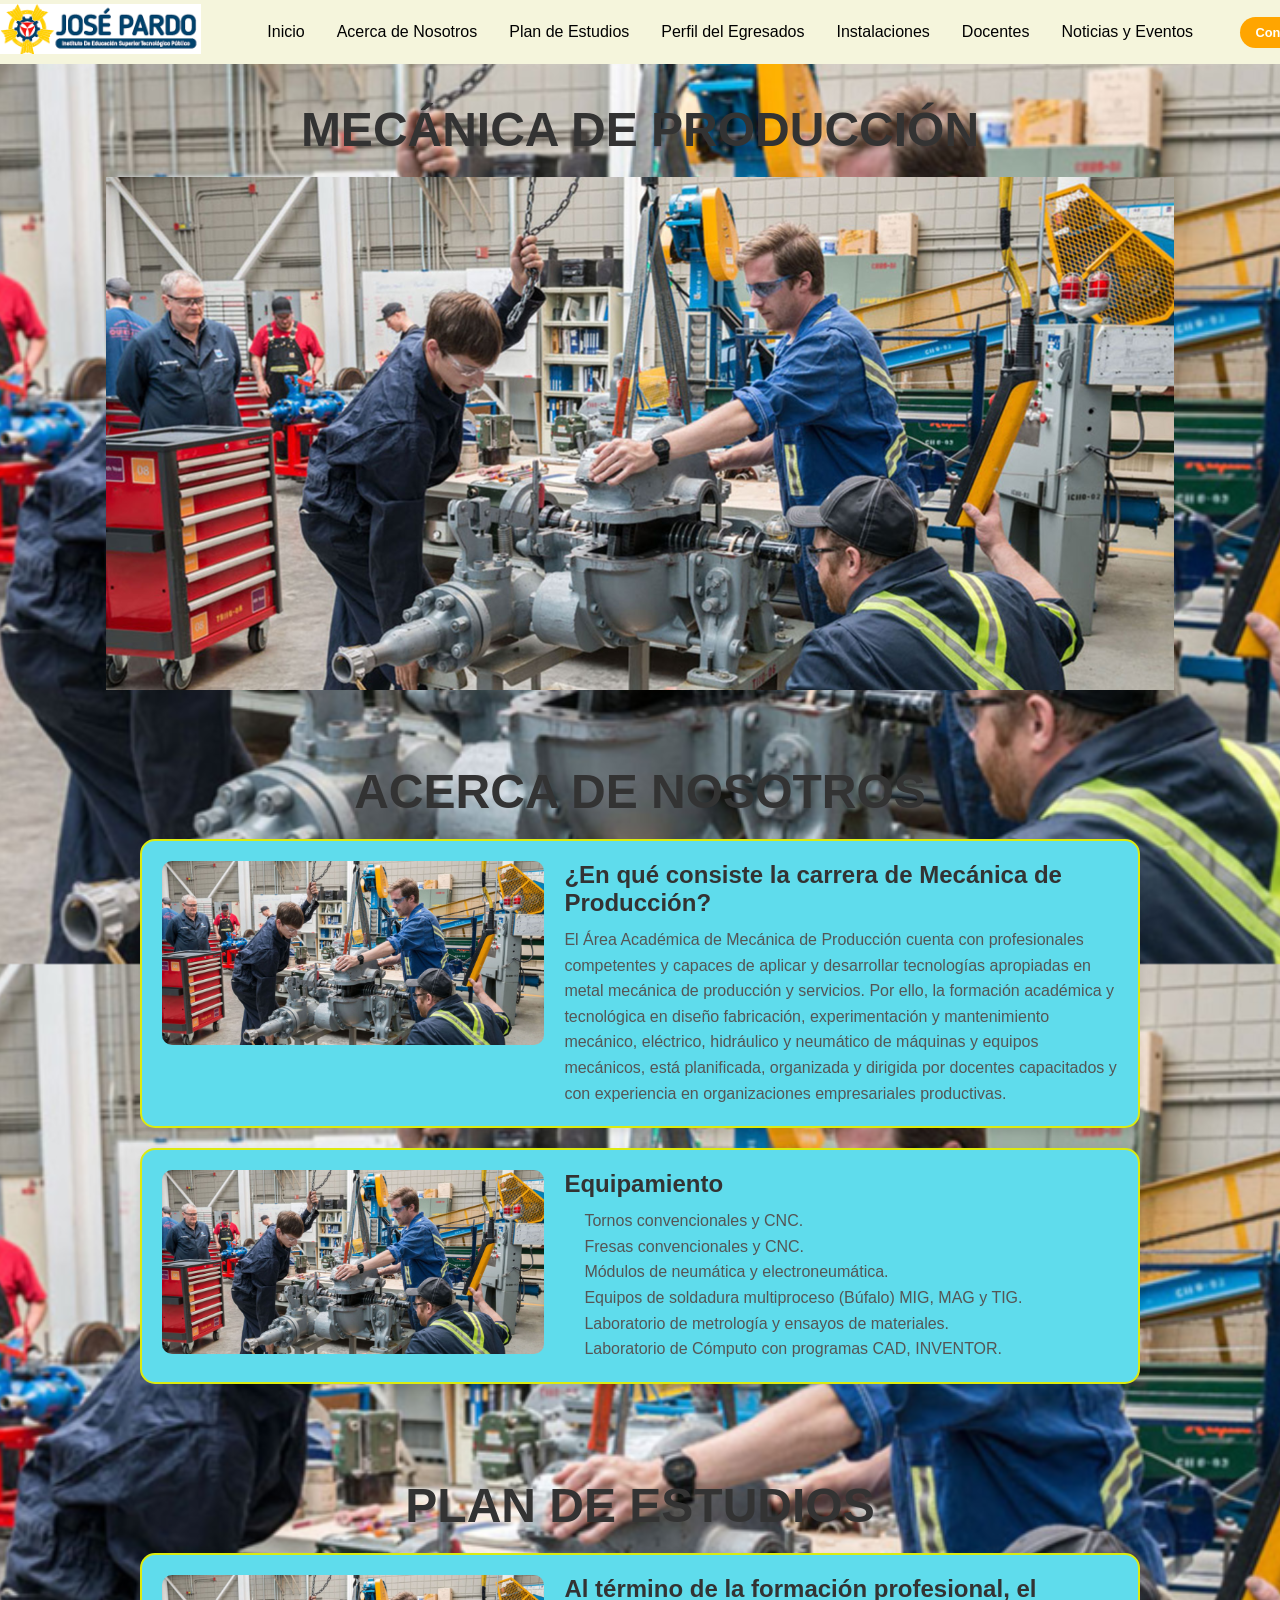
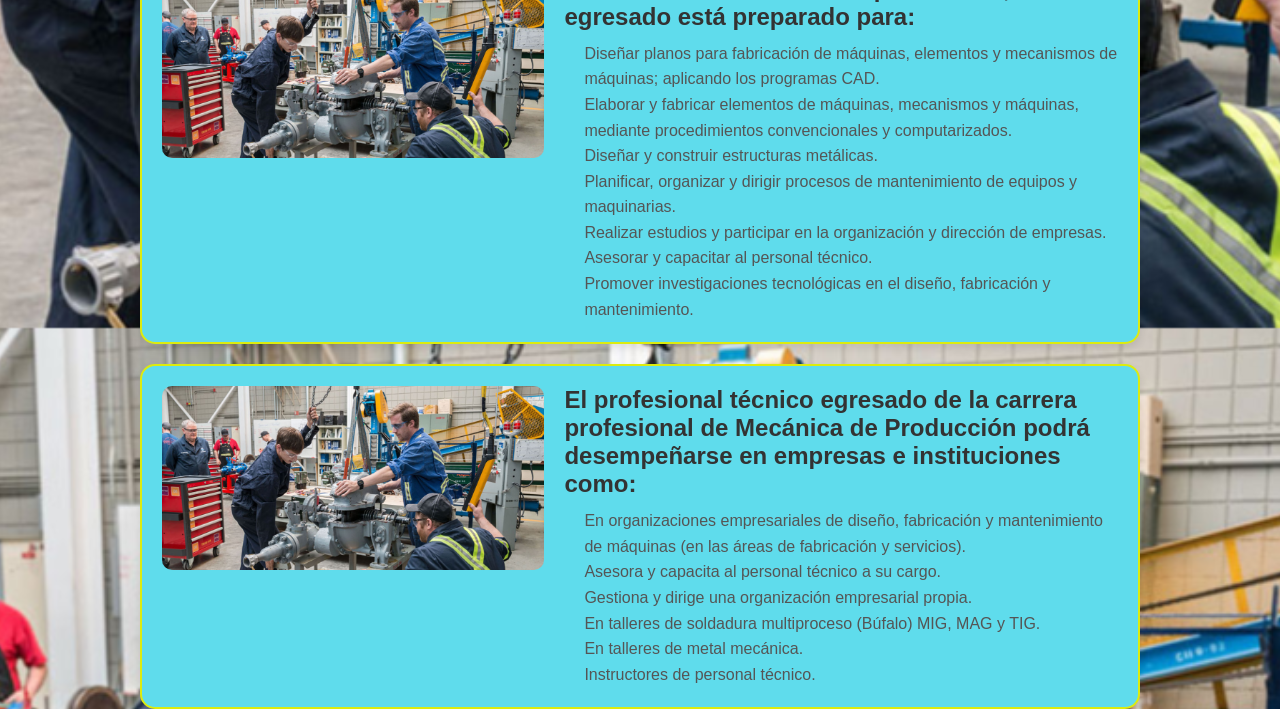
<file: index.html>
<!DOCTYPE html>
<html lang="en">
<head>
    <meta charset="UTF-8">
    <meta name="viewport" content="width=device-width, initial-scale=1.0">
    <link rel="stylesheet" href="https://cdnjs.cloudflare.com/ajax/libs/font-awesome/6.2.1/css/all.min.css" integrity="sha512-MV7K8+y+gLIBoVD59lQIYicR65iaqukzvf/nwasF0nqhPay5w/9lJmVM2hMDcnK1OnMGCdVK+iQrJ7lzPJQd1w==" crossorigin="anonymous" referrerpolicy="no-referrer" />
    <link rel="stylesheet" href="style.css">
    <title>Document</title>
</head>
<body>
    <header>
        <div class="navbar">
            <div class="logo">
                <a href="index.html">
                    <img src="./imagenes/logo.png" alt="Logo">
                </a>
            </div>
            <ul class="links">
                <li><a href="#about">Inicio</a></li>
                <li><a href="#acerca">Acerca de Nosotros</a></li>
                <li><a href="#services">Plan de Estudios</a></li>
                <li><a href="egresados.html">Perfil del Egresados</a></li>
                <li><a href="instalaciones.html">Instalaciones</a></li>
                <li><a href="docentes.html">Docentes</a></li>
                <li><a href="noticias.html">Noticias y Eventos</a></li>
            </ul>
            <a href="#" class="action_btn">Contactanos</a>
            <div class="toggle_btn">
                <i class="fa-solid fa-bars"></i>
            </div>
        </div>
        <div class="dropdown_menu">
            <li><a href="#about">Home</a></li>
            <li><a href="#acerca">Acerca de Nosotros</a></li>
            <li><a href="#services">Plan de Estudios</a></li>
            <li><a href="egresados.html">Perfil del Egresados</a></li>
            <li><a href="instalaciones.html">Instalaciones</a></li>
            <li><a href="docentes.html">Docentes</a></li>
            <li><a href="noticias.html">Noticias y Eventos</a></li>
        </div>
        
        <div class="content"id="about" >
            <br>
            <h1 class="mecanica">Mecánica de Producción</h1>
            <img src="./resources/mecanicos.png" alt="Descripción de la imagen" class="centrado" >
        </div>
        <br id="acerca">
        <br>
        <br>
        <h1 class="title">Acerca de Nosotros</h1>        
    
        <div class="section">
            <div class="box">
                <img src="./resources/mecanicos.png" alt="Descripción de la imagen" class="image">
                <div class="text">
                    <h2>¿En qué consiste la carrera de Mecánica de Producción?</h2>
                    <p>El Área Académica de Mecánica de Producción cuenta con profesionales competentes y capaces de aplicar y desarrollar tecnologías apropiadas en metal mecánica de producción y servicios. Por ello, la formación académica y tecnológica en diseño fabricación, experimentación y mantenimiento mecánico, eléctrico, hidráulico y neumático de máquinas y equipos mecánicos, está planificada, organizada y dirigida por docentes capacitados y con experiencia en organizaciones empresariales productivas.</p>
                </div>
            </div>
        </div>



        <div class="section">
            <div class="box">
                <img src="./resources/mecanicos.png" alt="Descripción de la imagen" class="image">
                <div class="text">
        <h2>Equipamiento</h2>
                <ul>
                    <li>Tornos convencionales y CNC.</li>
                    <li>Fresas convencionales y CNC.</li>
                    <li>Módulos de neumática y electroneumática.</li>
                    <li>Equipos de soldadura multiproceso (Búfalo) MIG, MAG y TIG.</li>
                    <li>Laboratorio de metrología y ensayos de materiales.</li>
                    <li>Laboratorio de Cómputo con programas CAD, INVENTOR.</li>
                </div>
            </div>
        </div>
            <br id="services"> 
            <br>
            <br>       
            <h2  class="title">Plan de Estudios</h2>



            <div class="section">
                <div class="box">
            <img src="./resources/mecanicos.png" alt="Descripción de la imagen" class="image">
                <div class="text">
            <h2>Al término de la formación profesional, el egresado está preparado para:</h2>
            <ul>
                <li>Diseñar planos para fabricación de máquinas, elementos y mecanismos de máquinas; aplicando los programas CAD.</li>
                <li>Elaborar y fabricar elementos de máquinas, mecanismos y máquinas, mediante procedimientos convencionales y computarizados.</li>
                <li>Diseñar y construir estructuras metálicas.</li>
                <li>Planificar, organizar y dirigir procesos de mantenimiento de equipos y maquinarias.</li>
                <li>Realizar estudios y participar en la organización y dirección de empresas.</li>
                <li>Asesorar y capacitar al personal técnico.</li>
                <li>Promover investigaciones tecnológicas en el diseño, fabricación y mantenimiento.</li>
            </ul>
        </div>
                </div>
    </div>



    <div class="section">
        <div class="box">
            <img src="./resources/mecanicos.png" alt="Descripción de la imagen" class="image">
                <div class="text">
            <h2>El profesional técnico egresado de la carrera profesional de Mecánica de Producción podrá desempeñarse en empresas e instituciones como:</h2>
            <ul>
                <li>En organizaciones empresariales de diseño, fabricación y mantenimiento de máquinas (en las áreas de fabricación y servicios).</li>
                <li>Asesora y capacita al personal técnico a su cargo.</li>
                <li>Gestiona y dirige una organización empresarial propia.</li>
                <li>En talleres de soldadura multiproceso (Búfalo) MIG, MAG y TIG.</li>
                <li>En talleres de metal mecánica.</li>
                <li>Instructores de personal técnico.</li>
            </ul>
        </div>
        </div> 
    </div>
    </header>
</body>
</html>
</file>
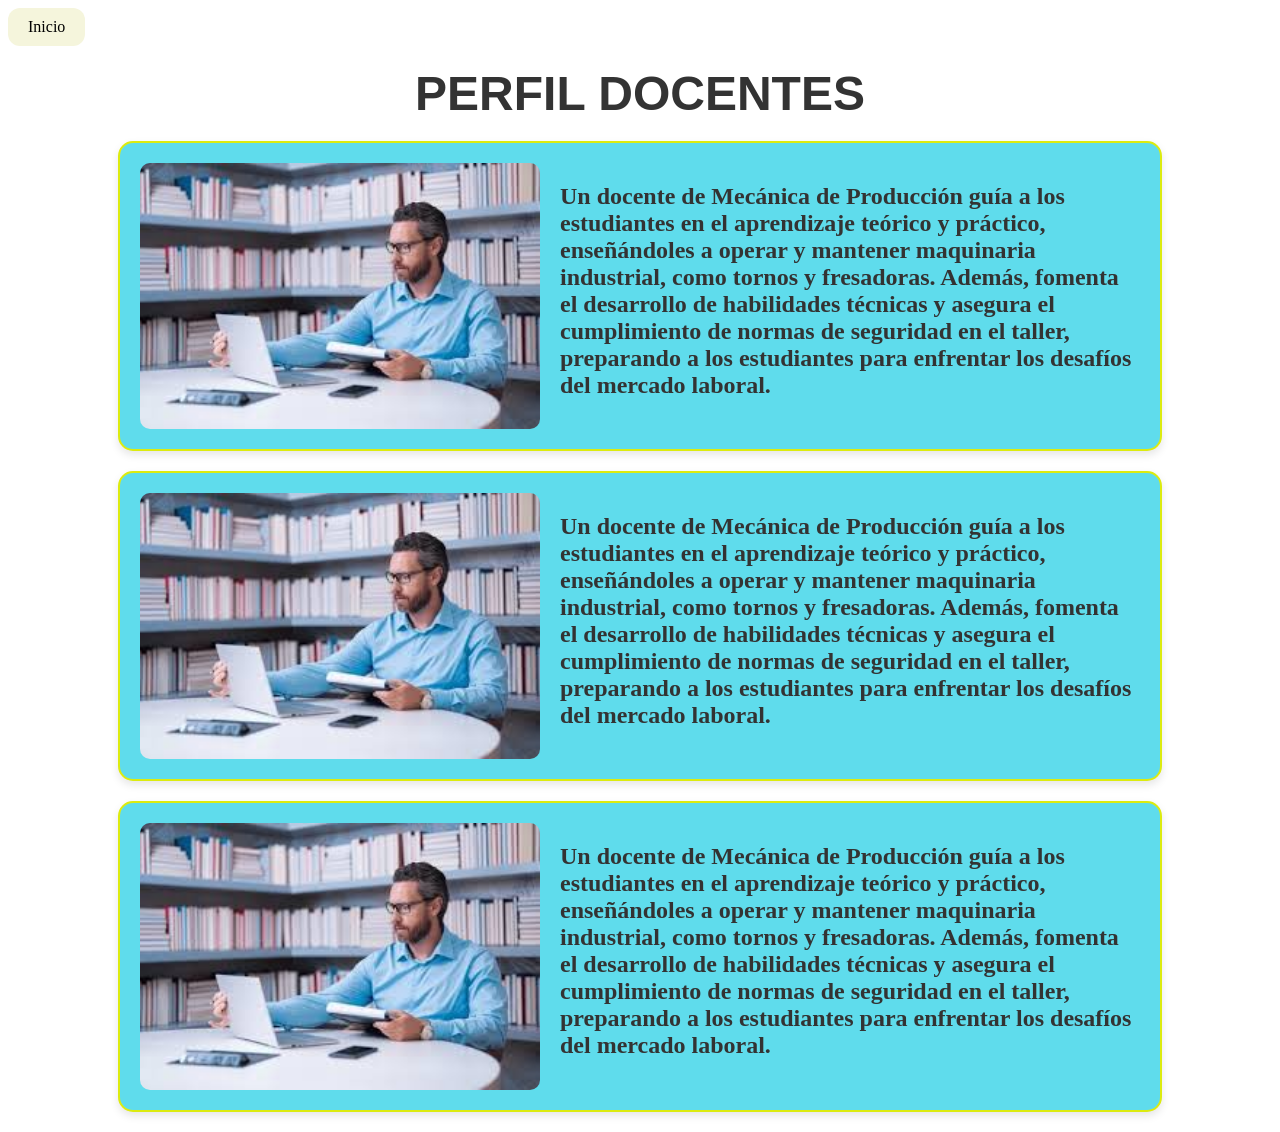
<file: docentes.html>
<!DOCTYPE html>
<html lang="en">
<head>
    <meta charset="UTF-8">
    <meta name="viewport" content="width=device-width, initial-scale=1.0">
    <link rel="stylesheet" href="docentes.css">
    <title>Document</title>
</head>
<body>
    <header>
        <a href="index.html" class="boton-inicio">Inicio</a>
        <h2 class="title">Perfil docentes</h2>


        <div class="section">
            <div class="box">
                <img src="./imagenes/do1.jpeg" alt="Descripción de la imagen" class="image">
                    <div class="text">
                <h2>Un docente de Mecánica de Producción guía a los estudiantes en el aprendizaje
                     teórico y práctico, enseñándoles a operar y mantener maquinaria industrial,
                      como tornos y fresadoras. Además, fomenta el desarrollo de habilidades técnicas 
                      y asegura el cumplimiento de normas de seguridad en el taller, preparando a los 
                      estudiantes para enfrentar los desafíos del mercado laboral.</h2>
            </div>
            </div> 
        </div>

        <div class="section">
            <div class="box">
                <img src="./imagenes/do1.jpeg" alt="Descripción de la imagen" class="image">
                    <div class="text">
                <h2>Un docente de Mecánica de Producción guía a los estudiantes en el aprendizaje
                     teórico y práctico, enseñándoles a operar y mantener maquinaria industrial,
                      como tornos y fresadoras. Además, fomenta el desarrollo de habilidades técnicas 
                      y asegura el cumplimiento de normas de seguridad en el taller, preparando a los 
                      estudiantes para enfrentar los desafíos del mercado laboral.</h2>
            </div>
            </div> 
        </div>

        <div class="section">
            <div class="box">
                <img src="./imagenes/do1.jpeg" alt="Descripción de la imagen" class="image">
                    <div class="text">
                <h2>Un docente de Mecánica de Producción guía a los estudiantes en el aprendizaje
                     teórico y práctico, enseñándoles a operar y mantener maquinaria industrial,
                      como tornos y fresadoras. Además, fomenta el desarrollo de habilidades técnicas 
                      y asegura el cumplimiento de normas de seguridad en el taller, preparando a los 
                      estudiantes para enfrentar los desafíos del mercado laboral.</h2>
            </div>
            </div> 
        </div>
    </header>
</body>
</html>
</file>
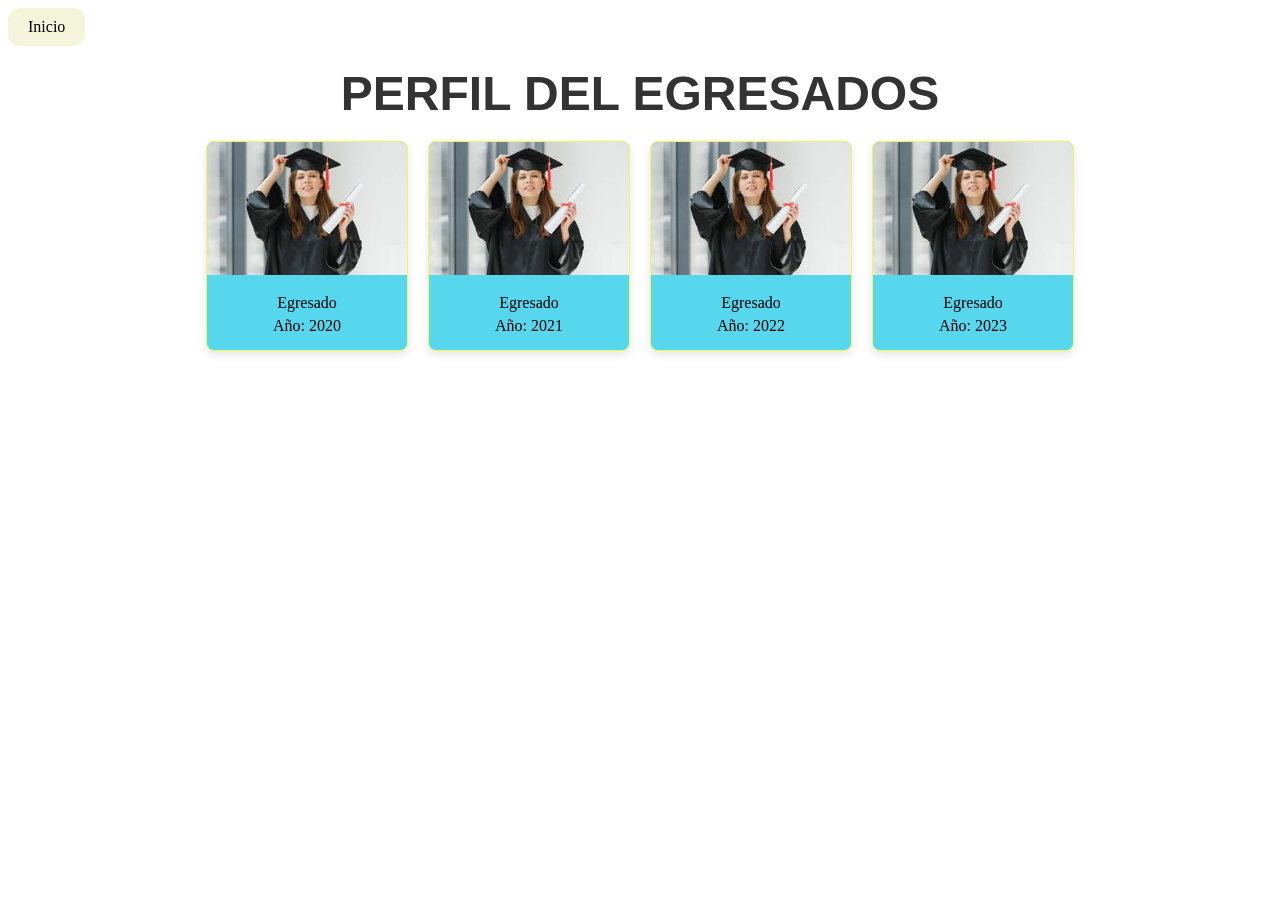
<file: egresados.html>
<!DOCTYPE html>
<html lang="en">
<head>
    <meta charset="UTF-8">
    <meta name="viewport" content="width=device-width, initial-scale=1.0">
    <link rel="stylesheet" href="egresados.css">
    <title>Document</title>
</head>
<body>
    <header>
    <a href="index.html" class="boton-inicio">Inicio</a>
    <h2 class="title">Perfil del Egresados</h2>

    <div class="gallery">
        <div class="card">
            <img src="./imagenes/eg1.jpeg"" alt="Egresado 1">
            <div class="caption">
                <p>Egresado</p>
                <p>Año: 2020</p>
            </div>
        </div>
        <div class="card">
            <img src="./imagenes/eg1.jpeg" alt="Egresado 2">
            <div class="caption">
                <p>Egresado</p>
                <p>Año: 2021</p>
            </div>
        </div>
        <div class="card">
            <img src="./imagenes/eg1.jpeg" alt="Egresado 3">
            <div class="caption">
                <p>Egresado</p>
                <p>Año: 2022</p>
            </div>
        </div>
        <div class="card">
            <img src="./imagenes/eg1.jpeg" alt="Egresado 4">
            <div class="caption">
                <p>Egresado</p>
                <p>Año: 2023</p>
            </div>
        </div>

    </div>
    </header>
</body>
</html>
</file>
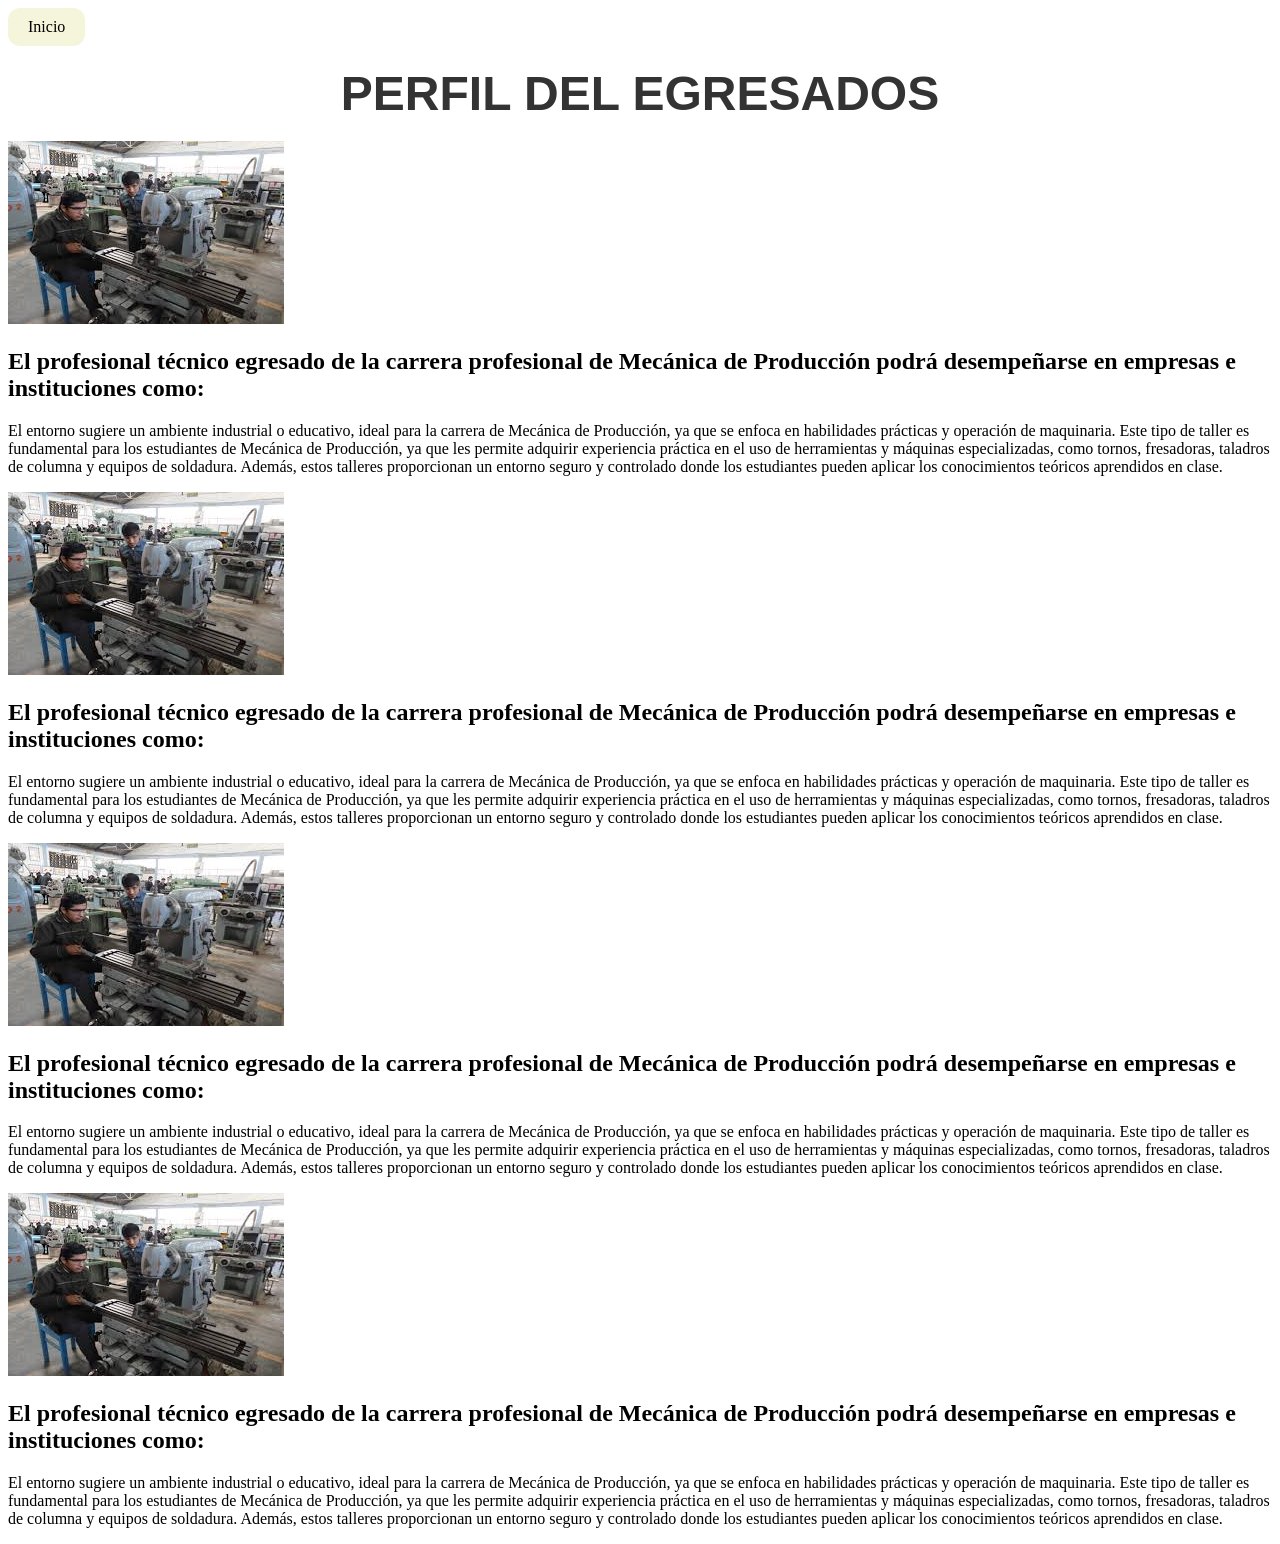
<file: instalaciones.html>
<!DOCTYPE html>
<html lang="en">
<head>
    <meta charset="UTF-8">
    <meta name="viewport" content="width=device-width, initial-scale=1.0">
    <link rel="stylesheet" href="instalaciones.css">
    <title>Document</title>
</head>
<body>
    <header>
        <a href="index.html" class="boton-inicio">Inicio</a>
        <h2 class="title">Perfil del Egresados</h2>

        <div class="section">
            <div class="box">
                <img src="./imagenes/mp12.jpeg" alt="Descripción de la imagen" class="image">
                    <div class="text">
                <h2>El profesional técnico egresado de la carrera profesional de Mecánica de Producción podrá desempeñarse en empresas e instituciones como:</h2>
                <p>El entorno sugiere un ambiente industrial o educativo, ideal para la carrera de Mecánica de Producción, ya que se enfoca en habilidades prácticas y operación de maquinaria.

                    Este tipo de taller es fundamental para los estudiantes de Mecánica de Producción, ya que 
                    les permite adquirir experiencia práctica en el uso de herramientas y máquinas especializadas,
                     como tornos, fresadoras, taladros de columna y equipos de soldadura. Además, estos talleres 
                     proporcionan un entorno seguro y controlado donde los estudiantes pueden aplicar los
                      conocimientos teóricos aprendidos en clase.</p>
            </div>
            </div> 
        </div>

        <div class="section">
            <div class="box">
                <img src="./imagenes/mp12.jpeg" alt="Descripción de la imagen" class="image">
                    <div class="text">
                <h2>El profesional técnico egresado de la carrera profesional de Mecánica de Producción podrá desempeñarse en empresas e instituciones como:</h2>
                <p>El entorno sugiere un ambiente industrial o educativo, ideal para la carrera de Mecánica de Producción, ya que se enfoca en habilidades prácticas y operación de maquinaria.

                    Este tipo de taller es fundamental para los estudiantes de Mecánica de Producción, ya que 
                    les permite adquirir experiencia práctica en el uso de herramientas y máquinas especializadas,
                     como tornos, fresadoras, taladros de columna y equipos de soldadura. Además, estos talleres 
                     proporcionan un entorno seguro y controlado donde los estudiantes pueden aplicar los
                      conocimientos teóricos aprendidos en clase.</p>
            </div>
            </div> 
        </div>

        <div class="section">
            <div class="box">
                <img src="./imagenes/mp12.jpeg" alt="Descripción de la imagen" class="image">
                    <div class="text">
                <h2>El profesional técnico egresado de la carrera profesional de Mecánica de Producción podrá desempeñarse en empresas e instituciones como:</h2>
                <p>El entorno sugiere un ambiente industrial o educativo, ideal para la carrera de Mecánica de Producción, ya que se enfoca en habilidades prácticas y operación de maquinaria.

                    Este tipo de taller es fundamental para los estudiantes de Mecánica de Producción, ya que 
                    les permite adquirir experiencia práctica en el uso de herramientas y máquinas especializadas,
                     como tornos, fresadoras, taladros de columna y equipos de soldadura. Además, estos talleres 
                     proporcionan un entorno seguro y controlado donde los estudiantes pueden aplicar los
                      conocimientos teóricos aprendidos en clase.</p>
            </div>
            </div> 
        </div>

        <div class="section">
            <div class="box">
                <img src="./imagenes/mp12.jpeg" alt="Descripción de la imagen" class="image">
                    <div class="text">
                <h2>El profesional técnico egresado de la carrera profesional de Mecánica de Producción podrá desempeñarse en empresas e instituciones como:</h2>
                <p>El entorno sugiere un ambiente industrial o educativo, ideal para la carrera de Mecánica de Producción, ya que se enfoca en habilidades prácticas y operación de maquinaria.

                    Este tipo de taller es fundamental para los estudiantes de Mecánica de Producción, ya que 
                    les permite adquirir experiencia práctica en el uso de herramientas y máquinas especializadas,
                     como tornos, fresadoras, taladros de columna y equipos de soldadura. Además, estos talleres 
                     proporcionan un entorno seguro y controlado donde los estudiantes pueden aplicar los
                      conocimientos teóricos aprendidos en clase.</p>
            </div>
            </div> 
        </div>


    </header>
</body>
</html>
</file>
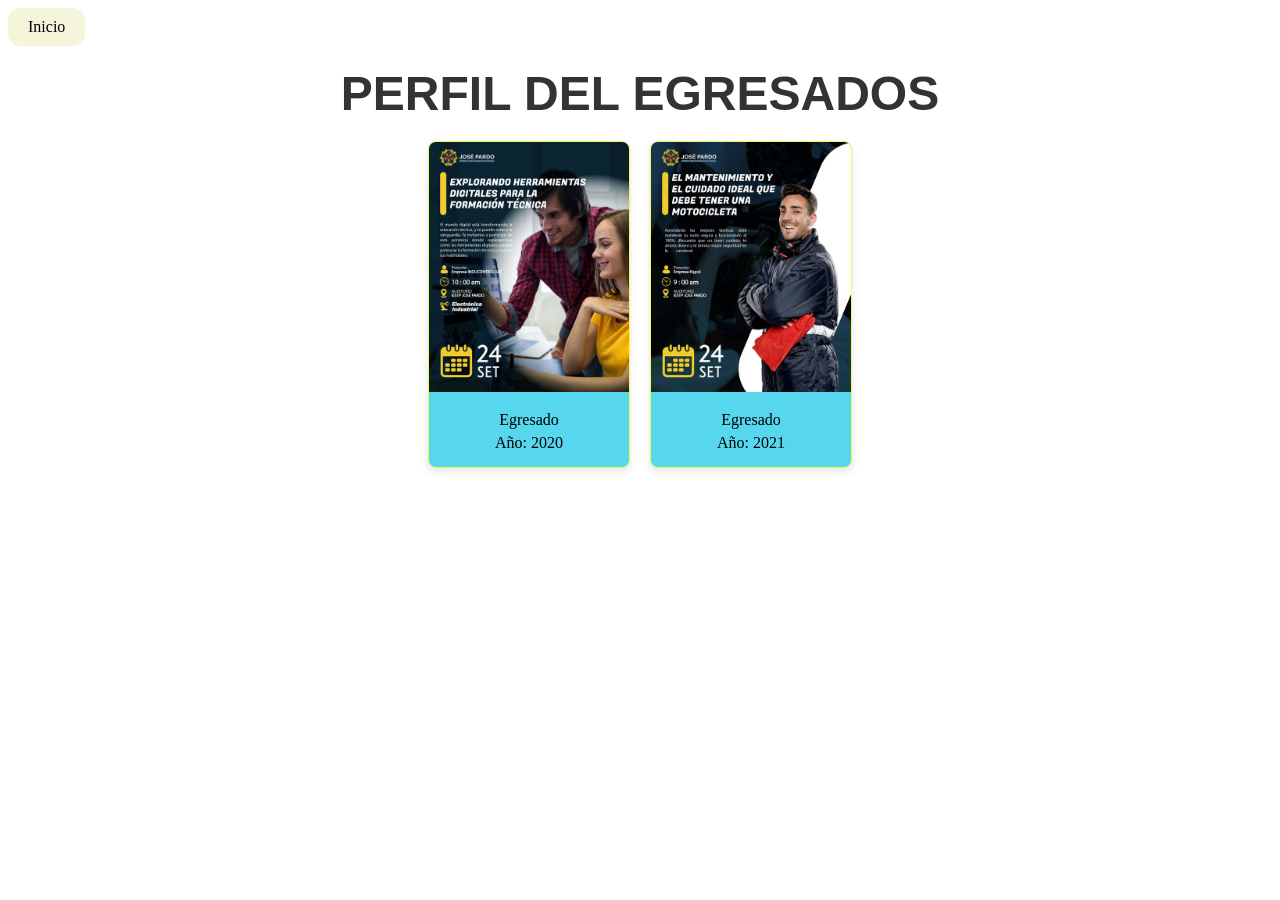
<file: noticias.html>
<!DOCTYPE html>
<html lang="en">
<head>
    <meta charset="UTF-8">
    <meta name="viewport" content="width=device-width, initial-scale=1.0">
    <link rel="stylesheet" href="instalaciones.css">
    <title>Document</title>
</head>
<body>
    <header>
        <a href="index.html" class="boton-inicio">Inicio</a>
        <h2 class="title">Perfil del Egresados</h2>
    
        <div class="gallery">
            <div class="card">
                <img src="./imagenes/nt1.jpg"" alt="Egresado 1">
                <div class="caption">
                    <p>Egresado</p>
                    <p>Año: 2020</p>
                </div>
            </div>
            <div class="card">
                <img src="./imagenes/nt2.jpg" alt="Egresado 2">
                <div class="caption">
                    <p>Egresado</p>
                    <p>Año: 2021</p>
                </div>
            </div>
    </header>
</body>
</html>
</file>
<file: style.css>
*{
    margin: 0;
    padding: 0;
    box-sizing: border-box;
    font-family: 'Open Sans', sans-serif;
}

body{
    height: 100vh;
    background: linear-gradient(to right,rgb(22, 19, 202),rgb(246, 255, 123));
    background-image: url('/resources/mecanicos.png');
    background-size: cover;
    background-position: center;
}

li{
    list-style: none;
}

a{
    text-decoration: none;
    color: black;
    font-size: 1rem;
}

a:hover{
    color: orange;
}

/*Header*/
header{
    position: relative;
    padding: 0 2rem;
    /*background: linear-gradient(to right,rgb(22, 19, 202),rgb(246, 255, 123))*/
    color: white;
}

.navbar{
    width: 200%;
    height: 64px;
    max-width: 1349px;
    margin: 0 ;
    display: flex;
    align-items: center;
    justify-content: space-between;
    position: fixed;
    top: 0;
    left: 0;
    right: 0;
    z-index: 1000;
   /* background: linear-gradient(to right,rgb(22, 19, 202),white,rgb(246, 255, 123),red)*/
   background-color:beige;
}

.navbar .logo a{
    font-size: 1.5rem;
    font-weight: bold;
}

.navbar .links{
    display: flex;
    gap: 2rem;
}

.navbar .toggle_btn{
    color: white;
    font-size: 1.5rem;
    cursor: pointer;
    display: none;
}

.action_btn{
    background-color: orange;
    color: white;
    padding: 0.5rem 1rem;
    border: none;
    outline: none;
    border-radius: 20px;
    font-size: 0.8rem;
    font-weight: bold;
    cursor: pointer;
    transition: scale .2 ease;
}

.action_btn:hover{
    scale: 1.05;
    color: white;
}

.action_btn:active{
    scale: 0.95;
}

/*Menu bajada*/
.dropdown_menu{
    display: none;
    position: absolute;
    height: 0;
    right: 2rem;
    top: 60px;
    width: 300px;
    background: black;
    backdrop-filter: blur(15px);
    border-radius: 10px;
    overflow: hidden;
    transition: height 0.2s cubic-bezier(0.175, 0.885, 0.32, 1.275);
}

.dropdown_menu.open{
    height: 240px;
}

.dropdown_menu li{
    padding: 0.7rem;
    display: flex;
    align-items: center;
    justify-content: center;
}

.dropdown_menu .action_btn{
    width: 100%;
    display: flex;
    justify-content: center;
}
/*imagen de mecanica*/
.centrado {
    display: block;
    margin-left: auto;
    margin-right: auto;
}

.content {
    margin-top: 64px; 
}

/*titulo*/
.title {
    font-family: 'Arial', sans-serif;
    font-size: 48px; 
    font-weight: bold;
    text-transform: uppercase;
    color: #333; 
    text-align: center; 
    margin: 20px 0; 
  }
  

/*Responsivos*/
@media(max-width:992px){
    .navbar-links,
    .navbar .action_btn{
        display: none;
    }
    .navbar .toggle_btn{
        display: block;
    }
    .dropdown_menu{
        display: block;
    }
}
/*recuadros*/
.section {
    display: flex;
    justify-content: center;
    align-items: center;
}

.box {
    border: 2px solid #dceb0f; /* Color similar al de la imagen */
    border-radius: 15px;
    padding: 20px;
    max-width: 800px;
    background-color: #5fdcec;
    box-shadow: 0 4px 8px rgba(0, 0, 0, 0.1);
    display: flex;
    flex-direction: row;
    align-items: flex-start;
}


h2 {
    color: #333;
}

p, ul {
    color: #555;
}

ul {
    list-style-type: disc;
    padding-left: 20px;
}
/*logo de josepardo*/
.logo img {
    height: 50px; 
}
/*titulo mecanica*/
.mecanica{
    font-family: 'Arial', sans-serif;
    font-size: 48px; 
    font-weight: bold;
    text-transform: uppercase;
    color: #333; 
    text-align: center; 
    margin: 20px 0;
}
/* Section container */
.section {
    display: flex;
    justify-content: center;
    align-items: center;
    margin-bottom: 20px; /* Add some spacing between sections */
}

/* Box container */
.box {
    display: flex;
    flex-direction: row; /* Ensure the image and text are aligned horizontally */
    align-items: flex-start;
    background-color: #5fdcec;
    padding: 20px;
    border-radius: 15px;
    border: 2px solid #dceb0f;
    box-shadow: 0 4px 8px rgba(0, 0, 0, 0.1);
    max-width: 1000px; /* Set a maximum width */
    width: 100%; /* Ensure it takes full width of its container */
}

/* Image styling */
.image {
    width: 40%; /* Set a percentage for image size */
    margin-right: 20px; /* Space between image and text */
    border-radius: 10px; /* Add border radius for a smoother look */
}

/* Text container */
.text {
    flex: 1; /* Take up remaining space */
}

/* Heading and paragraph text */
h2 {
    color: #333;
    margin-bottom: 10px;
}

p, ul {
    color: #555;
    line-height: 1.6;
}
/* Section container */
.section {
    display: flex;
    justify-content: center;
    align-items: center;
    margin-bottom: 20px; /* Add some spacing between sections */
}

/* Box container */
.box {
    display: flex;
    flex-direction: row; /* Ensure the image and text are aligned horizontally */
    align-items: flex-start;
    background-color: #5fdcec;
    padding: 20px;
    border-radius: 15px;
    border: 2px solid #dceb0f;
    box-shadow: 0 4px 8px rgba(0, 0, 0, 0.1);
    max-width: 1000px; /* Set a maximum width */
    width: 100%; /* Ensure it takes full width of its container */
}

/* Image styling */
.image {
    width: 40%; /* Set a percentage for image size */
    margin-right: 20px; /* Space between image and text */
    border-radius: 10px; /* Add border radius for a smoother look */
}

/* Text container */
.text {
    flex: 1; /* Take up remaining space */
}

/* Heading and paragraph text */
h2 {
    color: #333;
    margin-bottom: 10px;
}

p, ul {
    color: #555;
    line-height: 1.6;
}
</file>
<file: docentes.css>
body{
    background-color: white;
    }
    
    .title {
        font-family: 'Arial', sans-serif;
        font-size: 48px; 
        font-weight: bold;
        text-transform: uppercase;
        color: #333; 
        text-align: center; 
        margin: 20px 0; 
      }
    
      .boton-inicio {
        background-color: beige;
        border: none;
        border-radius: 12px;
        color: rgb(0, 0, 0);
        padding: 10px 20px;
        text-align: center;
        text-decoration: none;
        display: inline-block;
        font-size: 16px;
        cursor: pointer;
        transition: background 0.3s ease;
    }
    
    .boton-inicio:hover {
        background: linear-gradient(to right,rgb(19, 105, 175), rgb(173, 171, 0));
    }

        /*prueba*/
        .section {
            display: flex;
            justify-content: center;
            align-items: center;
        }
        
        .box {
            border: 2px solid #dceb0f; /* Color similar al de la imagen */
            border-radius: 15px;
            padding: 20px;
            max-width: 800px;
            background-color: #5fdcec;
            box-shadow: 0 4px 8px rgba(0, 0, 0, 0.1);
            display: flex;
            flex-direction: row;
            align-items: flex-start;
        }
        
        
        h2 {
            color: #333;
        }
        
        p, ul {
            color: #555;
        }
        
        ul {
            list-style-type: disc;
            padding-left: 20px;
        }
        /*logo de josepardo*/
        .logo img {
            height: 50px; 
        }
        /*titulo mecanica*/
        .mecanica{
            font-family: 'Arial', sans-serif;
            font-size: 48px; 
            font-weight: bold;
            text-transform: uppercase;
            color: #333; 
            text-align: center; 
            margin: 20px 0;
        }
        /* Section container */
        .section {
            display: flex;
            justify-content: center;
            align-items: center;
            margin-bottom: 20px; /* Add some spacing between sections */
        }
        
        /* Box container */
        .box {
            display: flex;
            flex-direction: row; /* Ensure the image and text are aligned horizontally */
            align-items: flex-start;
            background-color: #5fdcec;
            padding: 20px;
            border-radius: 15px;
            border: 2px solid #dceb0f;
            box-shadow: 0 4px 8px rgba(0, 0, 0, 0.1);
            max-width: 1000px; /* Set a maximum width */
            width: 100%; /* Ensure it takes full width of its container */
        }
        
        /* Image styling */
        .image {
            width: 40%; /* Set a percentage for image size */
            margin-right: 20px; /* Space between image and text */
            border-radius: 10px; /* Add border radius for a smoother look */
        }
        
        /* Text container */
        .text {
            flex: 1; /* Take up remaining space */
        }
        
        /* Heading and paragraph text */
        h2 {
            color: #333;
            margin-bottom: 10px;
        }
        
        p, ul {
            color: #555;
            line-height: 1.6;
        }
        /* Section container */
        .section {
            display: flex;
            justify-content: center;
            align-items: center;
            margin-bottom: 20px; /* Add some spacing between sections */
        }
        
        /* Box container */
        .box {
            display: flex;
            flex-direction: row; /* Ensure the image and text are aligned horizontally */
            align-items: flex-start;
            background-color: #5fdcec;
            padding: 20px;
            border-radius: 15px;
            border: 2px solid #dceb0f;
            box-shadow: 0 4px 8px rgba(0, 0, 0, 0.1);
            max-width: 1000px; /* Set a maximum width */
            width: 100%; /* Ensure it takes full width of its container */
        }
        
        /* Image styling */
        .image {
            width: 40%; /* Set a percentage for image size */
            margin-right: 20px; /* Space between image and text */
            border-radius: 10px; /* Add border radius for a smoother look */
        }
        
        /* Text container */
        .text {
            flex: 1; /* Take up remaining space */
        }
        
        /* Heading and paragraph text */
        h2 {
            color: #333;
            margin-bottom: 10px;
        }
        
        p, ul {
            color: #555;
            line-height: 1.6;
        }
</file>
<file: egresados.css>
body{
background-color: white;
}

.title {
    font-family: 'Arial', sans-serif;
    font-size: 48px; 
    font-weight: bold;
    text-transform: uppercase;
    color: #333; 
    text-align: center; 
    margin: 20px 0; 
  }

  .boton-inicio {
    background-color: beige;
    border: none;
    border-radius: 12px;
    color: rgb(0, 0, 0);
    padding: 10px 20px;
    text-align: center;
    text-decoration: none;
    display: inline-block;
    font-size: 16px;
    cursor: pointer;
    transition: background 0.3s ease;
}

.boton-inicio:hover {
    background: linear-gradient(to right,rgb(19, 105, 175), rgb(173, 171, 0));
}

/*demas*/
.gallery {
    display: flex;
    flex-wrap: wrap;
    gap: 20px;
    justify-content: center;
}

.card {
    background-color: #57d7ee;
    border: 1px solid #effa52;
    border-radius: 8px;
    box-shadow: 0 4px 8px rgba(0, 0, 0, 0.1);
    overflow: hidden;
    text-align: center;
    width: 200px;
}

.card img {
    width: 100%;
    height: auto;
}

.caption {
    padding: 10px;
}

.caption p {
    margin: 5px 0;
}
</file>
<file: instalaciones.css>
body{
background-color: white;
}

.title {
    font-family: 'Arial', sans-serif;
    font-size: 48px; 
    font-weight: bold;
    text-transform: uppercase;
    color: #333; 
    text-align: center; 
    margin: 20px 0; 
  }

  .boton-inicio {
    background-color: beige;
    border: none;
    border-radius: 12px;
    color: rgb(0, 0, 0);
    padding: 10px 20px;
    text-align: center;
    text-decoration: none;
    display: inline-block;
    font-size: 16px;
    cursor: pointer;
    transition: background 0.3s ease;
}

.boton-inicio:hover {
    background: linear-gradient(to right,rgb(19, 105, 175), rgb(173, 171, 0));
}

/*demas*/
.gallery {
    display: flex;
    flex-wrap: wrap;
    gap: 20px;
    justify-content: center;
}

.card {
    background-color: #57d7ee;
    border: 1px solid #effa52;
    border-radius: 8px;
    box-shadow: 0 4px 8px rgba(0, 0, 0, 0.1);
    overflow: hidden;
    text-align: center;
    width: 200px;
}

.card img {
    width: 100%;
    height: auto;
}

.caption {
    padding: 10px;
}

.caption p {
    margin: 5px 0;
}
</file>
